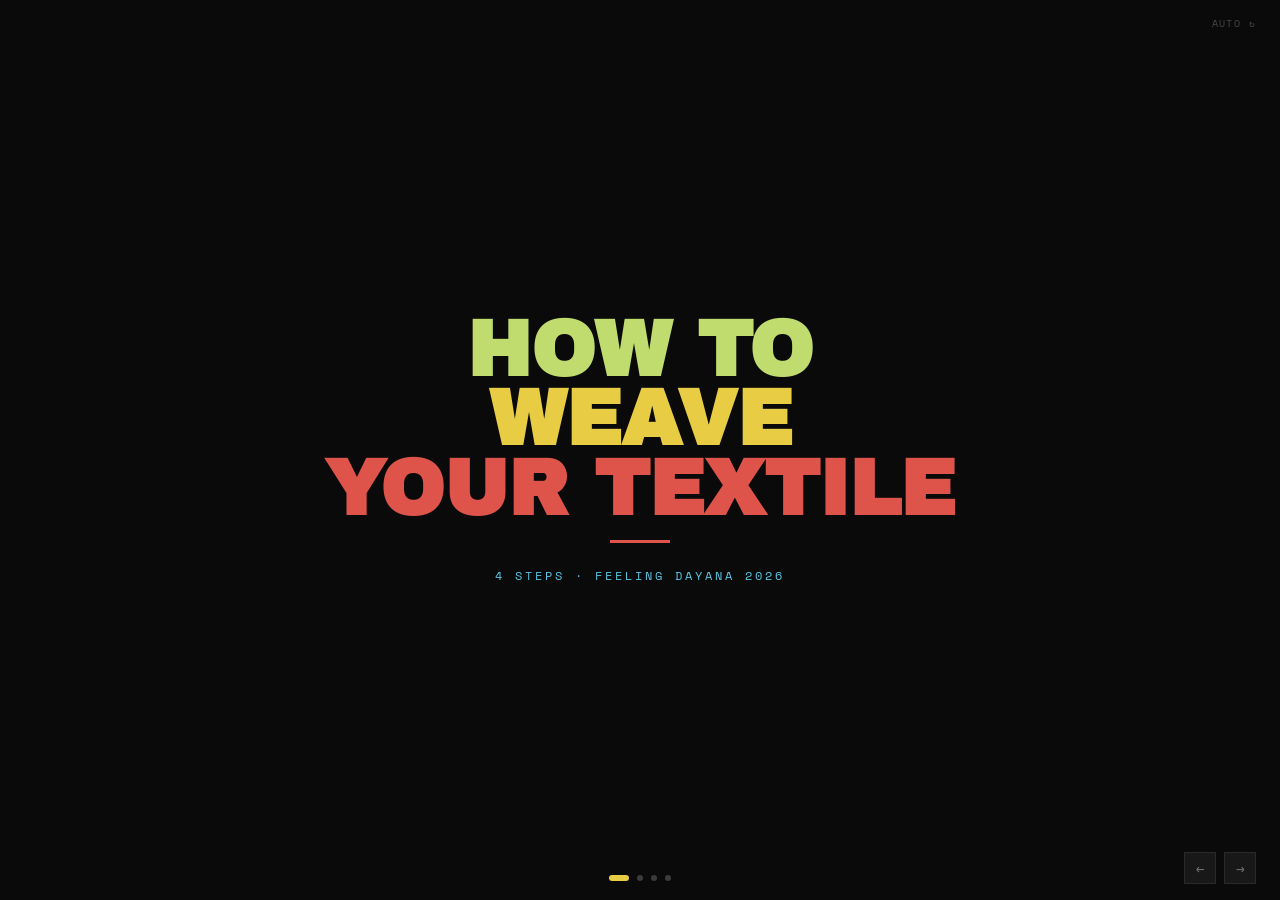
<file: weaving-tutorial.html>
<!DOCTYPE html>
<html lang="en">
<head>
<meta charset="UTF-8">
<meta name="viewport" content="width=device-width, initial-scale=1.0">
<title>WEAVING TUTORIAL • DAYANA GUERRERO</title>
<style>
  @import url('https://fonts.googleapis.com/css2?family=Bebas+Neue&family=Space+Mono:wght@400;700&family=Archivo+Black&display=swap');

  :root {
    --golden: #e7cc44;
    --coral: #de544a;
    --cyan: #5bc6e2;
    --lime: #c1dc6e;
    --purple: #8d69c6;
    --pink: #e97883;
    --bg: #0a0a0a;
    --panel: #111111;
    --border: rgba(255,255,255,0.08);
  }

  * { margin: 0; padding: 0; box-sizing: border-box; }

  html, body {
    width: 100%;
    height: 100%;
    margin: 0;
    padding: 0;
  }
  body {
    background: var(--bg);
    font-family: 'Space Mono', monospace;
    color: #f5f5f5;
    width: 100%;
    height: 100%;
    overflow: hidden;
    position: relative;
  }

  /* ── STEP SLIDES ── */
  .slide {
    position: absolute;
    inset: 0;
    display: flex;
    opacity: 0;
    pointer-events: none;
    transition: opacity 0.5s ease;
  }
  .slide.active {
    opacity: 1;
    pointer-events: all;
  }

  /* ── LEFT LABEL STRIP ── */
  .label-strip {
    width: clamp(200px, 22vw, 280px);
    flex-shrink: 0;
    background: var(--panel);
    border-right: 1px solid var(--border);
    display: flex;
    flex-direction: column;
    justify-content: center;
    padding: 2.5rem 2rem;
    position: relative;
    z-index: 10;
  }

  .step-badge {
    font-family: 'Archivo Black', sans-serif;
    font-size: clamp(3rem, 5vw, 5rem);
    line-height: 1;
    color: var(--coral);
    opacity: 0.2;
    margin-bottom: 1rem;
  }

  .step-title {
    font-family: 'Bebas Neue', sans-serif;
    font-size: clamp(1.5rem, 2.2vw, 2.2rem);
    letter-spacing: 0.08em;
    line-height: 1.1;
    margin-bottom: 1rem;
  }

  .step-desc {
    font-size: 0.72rem;
    line-height: 1.8;
    color: var(--cyan);
    opacity: 0.85;
  }

  .step-key {
    margin-top: 1.5rem;
    display: inline-flex;
    align-items: center;
    gap: 0.5rem;
    background: rgba(255,255,255,0.06);
    border: 1px solid var(--border);
    padding: 0.5rem 0.75rem;
    font-size: 0.7rem;
    letter-spacing: 0.1em;
    color: var(--golden);
  }

  /* ── CANVAS DEMO AREA ── */
  .demo-area {
    flex: 1;
    position: relative;
    background: #0d0d0d;
    overflow: hidden;
  }

  /* ── GRID BACKGROUND ── */
  .demo-grid {
    position: absolute;
    inset: 0;
    background-image:
      linear-gradient(rgba(255,255,255,0.025) 1px, transparent 1px),
      linear-gradient(90deg, rgba(255,255,255,0.025) 1px, transparent 1px);
    background-size: 28px 28px;
  }

  /* ── WOVEN CELLS ── */
  .cell {
    position: absolute;
    width: 28px;
    height: 28px;
    display: flex;
    align-items: center;
    justify-content: center;
    font-size: 16px;
    border-radius: 2px;
    opacity: 0;
    transform: scale(0.5);
    transition: opacity 0.25s ease, transform 0.25s ease;
  }
  .cell.show {
    opacity: 1;
    transform: scale(1);
  }

  /* ── CURSOR ── */
  .cursor {
    position: absolute;
    width: 20px;
    height: 20px;
    border: 2px solid var(--golden);
    border-radius: 50%;
    pointer-events: none;
    z-index: 50;
    transition: left 0.4s cubic-bezier(0.25,0.1,0.25,1), top 0.4s cubic-bezier(0.25,0.1,0.25,1);
  }
  .cursor::after {
    content: '';
    position: absolute;
    top: 50%;
    left: 50%;
    transform: translate(-50%, -50%);
    width: 4px;
    height: 4px;
    background: var(--golden);
    border-radius: 50%;
  }
  .cursor.dragging {
    border-color: var(--coral);
    box-shadow: 0 0 12px var(--coral);
  }
  .cursor.dragging::after {
    background: var(--coral);
  }

  /* ── DRAG TRAIL ── */
  .trail-dot {
    position: absolute;
    width: 4px;
    height: 4px;
    background: var(--coral);
    border-radius: 50%;
    opacity: 0;
    pointer-events: none;
    transition: opacity 0.3s ease;
  }
  .trail-dot.show { opacity: 0.6; }

  /* ── SIDEBAR REPLICA ── */
  .sidebar-hint {
    position: absolute;
    right: 0;
    top: 0;
    bottom: 0;
    width: 48px;
    background: rgba(10,10,10,0.95);
    border-left: 1px solid var(--border);
    display: flex;
    flex-direction: column;
    align-items: center;
    padding: 1rem 0;
    gap: 0.75rem;
    z-index: 20;
  }

  .sym-btn {
    width: 32px;
    height: 32px;
    display: flex;
    align-items: center;
    justify-content: center;
    font-size: 14px;
    border: 1px solid transparent;
    border-radius: 2px;
    cursor: pointer;
    transition: all 0.2s;
    color: rgba(255,255,255,0.5);
  }
  .sym-btn.active-sym {
    border-color: var(--golden);
    color: var(--golden);
    background: rgba(231,204,68,0.1);
    box-shadow: 0 0 8px rgba(231,204,68,0.3);
  }

  /* ── KEYBOARD LETTERS ── */
  .kbd-display {
    position: absolute;
    bottom: 2rem;
    left: 50%;
    transform: translateX(-50%);
    display: flex;
    gap: 0.4rem;
    z-index: 30;
  }

  .kbd-key {
    width: 38px;
    height: 44px;
    background: rgba(255,255,255,0.06);
    border: 1px solid rgba(255,255,255,0.15);
    border-bottom: 3px solid rgba(255,255,255,0.1);
    border-radius: 4px;
    display: flex;
    align-items: center;
    justify-content: center;
    font-family: 'Archivo Black', sans-serif;
    font-size: 1rem;
    color: rgba(255,255,255,0.4);
    transition: all 0.15s ease;
  }
  .kbd-key.pressed {
    background: rgba(231,204,68,0.15);
    border-color: var(--golden);
    border-bottom-color: rgba(231,204,68,0.3);
    color: var(--golden);
    transform: translateY(2px);
    box-shadow: 0 0 10px rgba(231,204,68,0.25);
  }

  /* ── TYPED WORD DISPLAY ── */
  .typed-word {
    position: absolute;
    top: 50%;
    left: 50%;
    transform: translate(-50%, -50%);
    font-family: 'Archivo Black', sans-serif;
    font-size: 0;
    letter-spacing: 0.15em;
    z-index: 25;
    display: flex;
    gap: 4px;
  }

  .typed-char {
    display: inline-flex;
    flex-direction: column;
    gap: 2px;
    opacity: 0;
    transform: translateY(10px);
    transition: opacity 0.2s ease, transform 0.2s ease;
  }
  .typed-char.show {
    opacity: 1;
    transform: translateY(0);
  }

  /* Pixel-style letter rendering */
  .pixel-row {
    display: flex;
    gap: 2px;
  }
  .pixel {
    width: 6px;
    height: 6px;
    border-radius: 1px;
    background: transparent;
  }
  .pixel.on { background: currentColor; }

  /* ── COLOR DOTS ── */
  .color-dot {
    width: 28px;
    height: 28px;
    border-radius: 50%;
    border: 2px solid transparent;
    transition: all 0.2s;
    cursor: pointer;
    flex-shrink: 0;
  }
  .color-dot.selected {
    border-color: white;
    transform: scale(1.2);
    box-shadow: 0 0 10px currentColor;
  }

  /* ── PROGRESS DOTS ── */
  .progress-bar {
    position: absolute;
    bottom: 1.2rem;
    left: 50%;
    transform: translateX(-50%);
    display: flex;
    gap: 0.5rem;
    z-index: 200;
  }

  .prog-dot {
    width: 6px;
    height: 6px;
    border-radius: 50%;
    background: rgba(255,255,255,0.2);
    transition: all 0.3s;
  }
  .prog-dot.active {
    background: var(--golden);
    width: 20px;
    border-radius: 3px;
  }

  /* ── SAVE BUTTON DEMO ── */
  .save-btn-demo {
    position: absolute;
    bottom: 3rem;
    left: 50%;
    transform: translateX(-50%);
    background: var(--coral);
    color: white;
    font-family: 'Bebas Neue', sans-serif;
    font-size: 1.1rem;
    letter-spacing: 0.15em;
    padding: 0.8rem 2rem;
    border: none;
    cursor: pointer;
    display: flex;
    align-items: center;
    gap: 0.75rem;
    z-index: 30;
    opacity: 0;
    transition: opacity 0.4s ease, transform 0.2s ease;
  }
  .save-btn-demo.show {
    opacity: 1;
  }
  .save-btn-demo.click-anim {
    transform: translateX(-50%) scale(0.95);
    filter: brightness(1.2);
  }
  .save-icon { font-size: 1rem; }

  /* ── FLASH EFFECT ── */
  .flash {
    position: absolute;
    inset: 0;
    background: white;
    opacity: 0;
    pointer-events: none;
    z-index: 100;
    transition: opacity 0.1s ease;
  }
  .flash.active { opacity: 0.6; }

  /* ── ANNOTATIONS ── */
  .annotation {
    position: absolute;
    font-size: 0.65rem;
    font-family: 'Space Mono', monospace;
    letter-spacing: 0.1em;
    color: var(--golden);
    opacity: 0;
    transition: opacity 0.4s ease;
    z-index: 40;
  }
  .annotation.show { opacity: 1; }
  .annotation .ann-line {
    display: block;
    width: 40px;
    height: 1px;
    background: var(--golden);
    margin-top: 4px;
    opacity: 0.5;
  }

  /* ── TITLE OVERLAY ── */
  .title-overlay {
    position: absolute;
    inset: 0;
    display: flex;
    flex-direction: column;
    align-items: center;
    justify-content: center;
    background: var(--bg);
    z-index: 200;
    transition: opacity 0.8s ease;
  }
  .title-overlay.hide { opacity: 0; pointer-events: none; }

  .title-overlay h1 {
    font-family: 'Archivo Black', sans-serif;
    font-size: clamp(2.5rem, 6vw, 5rem);
    text-align: center;
    line-height: 0.9;
  }
  .title-overlay h1 span { display: block; }
  .title-overlay h1 span:nth-child(1) { color: var(--lime); }
  .title-overlay h1 span:nth-child(2) { color: var(--golden); }
  .title-overlay h1 span:nth-child(3) { color: var(--coral); }

  .title-overlay p {
    margin-top: 1.5rem;
    font-size: 0.75rem;
    letter-spacing: 0.25em;
    color: var(--cyan);
  }

  .title-bar {
    width: 60px;
    height: 3px;
    background: var(--coral);
    margin-top: 1rem;
    animation: expandBar 1s ease 0.5s forwards;
    transform: scaleX(0);
    transform-origin: left;
  }
  @keyframes expandBar {
    to { transform: scaleX(1); }
  }

  /* ── NAV ARROWS ── */
  .nav-arrows {
    position: absolute;
    bottom: 1rem;
    right: 1.5rem;
    display: flex;
    gap: 0.5rem;
    z-index: 200;
  }
  .nav-arr {
    width: 32px;
    height: 32px;
    background: rgba(255,255,255,0.06);
    border: 1px solid var(--border);
    color: rgba(255,255,255,0.4);
    display: flex;
    align-items: center;
    justify-content: center;
    cursor: pointer;
    font-size: 0.9rem;
    transition: all 0.2s;
    font-family: 'Space Mono', monospace;
  }
  .nav-arr:hover {
    background: rgba(231,204,68,0.1);
    border-color: var(--golden);
    color: var(--golden);
  }

  /* ── LOOPING ARROW (auto) ── */
  .auto-badge {
    position: absolute;
    top: 1rem;
    right: 1.5rem;
    font-size: 0.6rem;
    letter-spacing: 0.15em;
    color: rgba(255,255,255,0.25);
    z-index: 200;
  }

</style>
</head>
<body>

<!-- TITLE INTRO OVERLAY -->
<div class="title-overlay" id="titleOverlay">
  <h1>
    <span>HOW TO</span>
    <span>WEAVE</span>
    <span>YOUR TEXTILE</span>
  </h1>
  <div class="title-bar"></div>
  <p>4 STEPS · FEELING DAYANA 2026</p>
</div>

<!-- AUTO badge -->
<div class="auto-badge">AUTO ↻</div>

<!-- PROGRESS DOTS (outside slides, always visible) -->
<div class="progress-bar" id="progressBar">
  <div class="prog-dot active"></div>
  <div class="prog-dot"></div>
  <div class="prog-dot"></div>
  <div class="prog-dot"></div>
</div>

<!-- NAV ARROWS -->
<div class="nav-arrows">
  <div class="nav-arr" id="prevBtn">←</div>
  <div class="nav-arr" id="nextBtn">→</div>
</div>

<!-- ═══════════════════════════════════════════════════ -->
<!-- SLIDE 1: CLICK & DRAG TO WEAVE -->
<!-- ═══════════════════════════════════════════════════ -->
<div class="slide active" id="slide-0">
  <div class="label-strip">
    <div class="step-badge">01</div>
    <div class="step-title" style="color: var(--coral)">CLICK &amp; DRAG<br>TO WEAVE</div>
    <div class="step-desc">Click anywhere on the canvas and drag to paint Andean symbols into the grid. Each cell fills with your active symbol. Slow, deliberate strokes create the most intricate patterns — a speed warning appears if you rush.</div>
    <div class="step-key">🖱 CLICK + DRAG</div>
  </div>
  <div class="demo-area" id="demo-0">
    <div class="demo-grid"></div>

    <!-- Pre-drawn static cells (subtle bg) -->
    <!-- Dynamic cells rendered by JS -->
    <div id="cells-0"></div>

    <!-- Trail dots -->
    <div id="trail-0"></div>

    <!-- Cursor -->
    <div class="cursor" id="cursor-0" style="left: 80px; top: 100px"></div>

    <!-- Annotation -->
    <div class="annotation" id="ann-0" style="top: 60px; left: 120px">
      DRAG TO PLACE SYMBOLS
      <span class="ann-line"></span>
    </div>

    <!-- Left controls panel hint -->
    <div class="sidebar-hint" style="left:0; right:auto; border-left:none; border-right:1px solid var(--border);">
      <div class="sym-btn active-sym">╋</div>
      <div class="sym-btn">◆</div>
      <div class="sym-btn">△</div>
      <div class="sym-btn">◉</div>
      <div class="sym-btn">✦</div>
      <div class="sym-btn">◐</div>
    </div>
  </div>
</div>

<!-- ═══════════════════════════════════════════════════ -->
<!-- SLIDE 2: CHOOSE ANY SYMBOL -->
<!-- ═══════════════════════════════════════════════════ -->
<div class="slide" id="slide-1">
  <div class="label-strip">
    <div class="step-badge">02</div>
    <div class="step-title" style="color: var(--golden)">CHOOSE<br>ANY SYMBOL</div>
    <div class="step-desc">Pick from 28 traditional Andean motifs in the SYMBOLS section of the left controls panel — crosses, diamonds, celestial forms, chevrons, and more. Your active symbol highlights in gold.</div>
    <div class="step-key">← LEFT PANEL</div>
  </div>
  <div class="demo-area" id="demo-1">
    <div class="demo-grid"></div>
    <div id="cells-1"></div>
    <div class="cursor" id="cursor-1" style="left: 300px; top: 150px"></div>

    <!-- Symbol grid demonstration -->
    <div id="sym-showcase" style="position:absolute; top:50%; left:45%; transform:translate(-50%,-50%); display:flex; flex-direction:column; gap:8px; z-index:20"></div>

    <!-- Sidebar with more symbols -->
    <div class="sidebar-hint" id="sidebar-1" style="left:0; right:auto; border-left:none; border-right:1px solid var(--border);">
      <div class="sym-btn" id="sb-0">╋</div>
      <div class="sym-btn" id="sb-1">◆</div>
      <div class="sym-btn" id="sb-2">△</div>
      <div class="sym-btn" id="sb-3">◉</div>
      <div class="sym-btn" id="sb-4">✦</div>
      <div class="sym-btn" id="sb-5">⬢</div>
      <div class="sym-btn" id="sb-6">◐</div>
      <div class="sym-btn" id="sb-7">☼</div>
    </div>

    <div class="annotation show" id="ann-1" style="bottom: 80px; left: 40px; opacity:0">
      28 ANDEAN SYMBOLS
      <span class="ann-line"></span>
    </div>
  </div>
</div>

<!-- ═══════════════════════════════════════════════════ -->
<!-- SLIDE 3: TYPE TO SPELL WORDS -->
<!-- ═══════════════════════════════════════════════════ -->
<div class="slide" id="slide-2">
  <div class="label-strip">
    <div class="step-badge">03</div>
    <div class="step-title" style="color: var(--lime)">TYPE TO<br>SPELL WORDS</div>
    <div class="step-desc">Click the canvas first, then press any letter keys to weave pixel words into the grid. A TYPE bar at the top shows your current word. Press Backspace to delete a letter, or Enter to clear the word.</div>
    <div class="step-key">⌨ CLICK CANVAS · A–Z</div>
  </div>
  <div class="demo-area" id="demo-2">
    <div class="demo-grid"></div>

    <!-- Pixel word display area -->
    <div id="pixel-word-area" style="position:absolute; top:30%; left:50%; transform:translateX(-50%); display:flex; gap:8px; z-index:25"></div>

    <!-- Keyboard row -->
    <div class="kbd-display" id="kbd-display">
      <div class="kbd-key" id="k-A">A</div>
      <div class="kbd-key" id="k-N">N</div>
      <div class="kbd-key" id="k-D">D</div>
      <div class="kbd-key" id="k-E">E</div>
      <div class="kbd-key" id="k-A2">A</div>
      <div class="kbd-key" id="k-N2">N</div>
    </div>

    <div class="annotation" id="ann-2" style="top:18%; left:50%; transform:translateX(-50%)">
      WORDS WOVEN IN PIXEL LETTERFORMS
      <span class="ann-line" style="margin:0 auto"></span>
    </div>

    <!-- Type bar replica -->
    <div style="position:absolute; top:8px; left:52px; right:0; height:32px; background:rgba(255,255,255,0.04); border-bottom:1px solid var(--border); display:flex; align-items:center; gap:10px; padding:0 12px; z-index:30; font-family:'Space Mono',monospace; font-size:0.62rem; letter-spacing:0.12em;">
      <span style="color:var(--golden); opacity:0.7">TYPE</span>
      <span id="type-bar-demo" style="color:#f5f5f5; opacity:0.9"></span><span style="color:var(--golden); animation:blink 1s step-end infinite">_</span>
      <span style="margin-left:auto; color:rgba(255,255,255,0.25); font-size:0.55rem">ENTER TO CLEAR</span>
    </div>
    <style>@keyframes blink{0%,100%{opacity:1}50%{opacity:0}}</style>

    <div class="sidebar-hint" style="left:0; right:auto; border-left:none; border-right:1px solid var(--border);">
      <div class="sym-btn active-sym">◆</div>
      <div class="sym-btn">△</div>
      <div class="sym-btn">◉</div>
      <div class="sym-btn">✦</div>
    </div>
  </div>
</div>

<!-- ═══════════════════════════════════════════════════ -->
<!-- SLIDE 4: SAVE PNG -->
<!-- ═══════════════════════════════════════════════════ -->
<div class="slide" id="slide-3">
  <div class="label-strip">
    <div class="step-badge">04</div>
    <div class="step-title" style="color: var(--cyan)">SAVE<br>YOUR PNG</div>
    <div class="step-desc">When your textile is ready, click SAVE PNG in the left controls panel. Your creation is exported as a full-resolution PNG and added to your Archive — where you can revisit and expand it anytime.</div>
    <div class="step-key">↓ LEFT PANEL → SAVE PNG</div>
  </div>
  <div class="demo-area" id="demo-3">
    <div class="demo-grid"></div>

    <!-- Final composition with many cells -->
    <div id="cells-3"></div>

    <!-- Flash effect -->
    <div class="flash" id="flash-3"></div>

    <!-- Save button -->
    <button class="save-btn-demo" id="save-btn" onclick="">
      <span class="save-icon">↓</span>
      SAVE PNG
    </button>

    <!-- Download success -->
    <div id="save-confirm" style="position:absolute; top:2rem; left:50%; transform:translateX(-50%); font-family:'Bebas Neue',sans-serif; font-size:1rem; letter-spacing:0.15em; color:var(--lime); opacity:0; transition: opacity 0.4s ease; white-space:nowrap; z-index:50">
      ✓ SAVED TO ARCHIVE
    </div>

    <div class="annotation" id="ann-3" style="bottom:7rem; left:50%; transform:translateX(-50%); text-align:center; opacity:0">
      EXPORTS YOUR FULL CANVAS
    </div>

    <!-- Left controls panel replica -->
    <div class="sidebar-hint" style="left:0; right:auto; border-left:none; border-right:1px solid var(--border); width:60px; padding-top:0.5rem; gap:0.5rem;">
      <div class="sym-btn" style="font-size:9px; letter-spacing:0.04em; color:rgba(255,255,255,0.3)">━</div>
      <div class="sym-btn" style="font-size:9px; letter-spacing:0.04em; color:rgba(255,255,255,0.3)">CONN</div>
      <div style="width:32px; height:1px; background:var(--border);"></div>
      <div class="sym-btn" style="font-size:11px; color:var(--coral)">↻</div>
      <div class="sym-btn active-sym" style="font-size:11px; color:var(--lime); border-color:var(--lime); background:rgba(193,220,110,0.1)">↓</div>
      <div class="sym-btn" style="font-size:11px; color:rgba(255,255,255,0.3)">?</div>
    </div>
  </div>
</div>

<script>
// ─── PIXEL FONT (5x7) ───────────────────────────────────────────────
const PIXELS = {
  A: [[0,1,1,1,0],[1,0,0,0,1],[1,0,0,0,1],[1,1,1,1,1],[1,0,0,0,1],[1,0,0,0,1],[1,0,0,0,1]],
  N: [[1,0,0,0,1],[1,1,0,0,1],[1,0,1,0,1],[1,0,0,1,1],[1,0,0,0,1],[1,0,0,0,1],[1,0,0,0,1]],
  D: [[1,1,1,0,0],[1,0,0,1,0],[1,0,0,0,1],[1,0,0,0,1],[1,0,0,0,1],[1,0,0,1,0],[1,1,1,0,0]],
  E: [[1,1,1,1,1],[1,0,0,0,0],[1,0,0,0,0],[1,1,1,1,0],[1,0,0,0,0],[1,0,0,0,0],[1,1,1,1,1]],
};

function makePixelChar(letter, color) {
  const rows = PIXELS[letter] || PIXELS['A'];
  const wrap = document.createElement('div');
  wrap.style.display = 'flex';
  wrap.style.flexDirection = 'column';
  wrap.style.gap = '2px';
  wrap.style.opacity = '0';
  wrap.style.transform = 'translateY(12px)';
  wrap.style.transition = 'opacity 0.3s ease, transform 0.3s ease';
  rows.forEach(row => {
    const rowEl = document.createElement('div');
    rowEl.style.display = 'flex';
    rowEl.style.gap = '2px';
    row.forEach(on => {
      const px = document.createElement('div');
      px.style.width = '8px';
      px.style.height = '8px';
      px.style.borderRadius = '1px';
      px.style.background = on ? color : 'transparent';
      rowEl.appendChild(px);
    });
    wrap.appendChild(rowEl);
  });
  return wrap;
}

// ─── SLIDE MANAGEMENT ───────────────────────────────────────────────
const slides = document.querySelectorAll('.slide');
const progDots = document.querySelectorAll('.prog-dot');
let currentSlide = 0;
let slideTimeout = null;
const SLIDE_DURATIONS = [5200, 5500, 6000, 5500];
let stopperFns = [];

function goToSlide(idx) {
  if (slideTimeout) clearTimeout(slideTimeout);
  if (stopperFns[currentSlide]) stopperFns[currentSlide]();

  slides[currentSlide].classList.remove('active');
  progDots[currentSlide].classList.remove('active');

  currentSlide = (idx + slides.length) % slides.length;

  slides[currentSlide].classList.add('active');
  progDots[currentSlide].classList.add('active');

  startSlideAnimation(currentSlide);
  slideTimeout = setTimeout(() => goToSlide(currentSlide + 1), SLIDE_DURATIONS[currentSlide]);
}

document.getElementById('nextBtn').onclick = () => goToSlide(currentSlide + 1);
document.getElementById('prevBtn').onclick = () => goToSlide(currentSlide - 1);

// ─── SLIDE 0 ANIMATION: Click & Drag ─────────────────────────────────
function animSlide0() {
  const cursor = document.getElementById('cursor-0');
  const cellsContainer = document.getElementById('cells-0');
  const trailContainer = document.getElementById('trail-0');
  const ann = document.getElementById('ann-0');
  cellsContainer.innerHTML = '';
  trailContainer.innerHTML = '';
  ann.classList.remove('show');

  const symbols = ['╋','◆','△','◉','✦','◇','▬'];
  const colors = ['#e7cc44','#de544a','#c1dc6e','#5bc6e2','#8d69c6','#e97883','#d39c42'];

  // Drag path: series of grid positions
  const gridSize = 28;
  const paths = [
    // Horizontal sweep
    {col:2, row:3},{col:3,row:3},{col:4,row:3},{col:5,row:3},{col:6,row:3},
    {col:7,row:3},{col:8,row:3},{col:9,row:3},{col:10,row:3},
    // Go down
    {col:10,row:4},{col:10,row:5},{col:10,row:6},
    // Horizontal back
    {col:9,row:6},{col:8,row:6},{col:7,row:6},{col:6,row:6},{col:5,row:6},
    // Another row
    {col:3,row:8},{col:4,row:8},{col:5,row:8},{col:6,row:8},{col:7,row:8},{col:8,row:8},
    // Diagonal-ish
    {col:4,row:10},{col:5,row:10},{col:6,row:10},{col:7,row:10},{col:8,row:10},{col:9,row:10},{col:10,row:10},{col:11,row:10},
  ];

  let t0, rafId, i = 0, stopped = false;
  const msPerCell = 130;

  function placeCells() {
    if (stopped) return;
    if (i >= paths.length) {
      cursor.classList.remove('dragging');
      setTimeout(() => {
        if (!stopped) ann.classList.add('show');
      }, 300);
      return;
    }

    const {col, row} = paths[i];
    const x = 20 + col * gridSize;
    const y = 20 + row * gridSize;

    cursor.style.left = (x - 10) + 'px';
    cursor.style.top = (y - 10) + 'px';
    cursor.classList.add('dragging');

    // Place trail dot
    const td = document.createElement('div');
    td.className = 'trail-dot';
    td.style.left = x + 'px';
    td.style.top = y + 'px';
    trailContainer.appendChild(td);
    requestAnimationFrame(() => td.classList.add('show'));

    // Place cell
    const cell = document.createElement('div');
    cell.className = 'cell';
    const ci = i % colors.length;
    cell.style.left = (20 + col * gridSize) + 'px';
    cell.style.top = (20 + row * gridSize) + 'px';
    cell.style.background = colors[ci] + '22';
    cell.style.color = colors[ci];
    cell.textContent = symbols[ci % symbols.length];
    cellsContainer.appendChild(cell);
    requestAnimationFrame(() => cell.classList.add('show'));

    i++;
    rafId = setTimeout(placeCells, msPerCell);
  }

  // Start after short delay
  const startTimer = setTimeout(() => {
    cursor.style.left = (20 + paths[0].col * 28 - 10) + 'px';
    cursor.style.top = (20 + paths[0].row * 28 - 10) + 'px';
    placeCells();
  }, 600);

  return () => {
    stopped = true;
    clearTimeout(startTimer);
    clearTimeout(rafId);
    cursor.classList.remove('dragging');
  };
}

// ─── SLIDE 1 ANIMATION: Choose Symbol ────────────────────────────────
function animSlide1() {
  const cursor = document.getElementById('cursor-1');
  const sbBtns = [0,1,2,3,4,5,6,7].map(i => document.getElementById('sb-'+i));
  const ann = document.getElementById('ann-1');
  const showcase = document.getElementById('sym-showcase');
  showcase.innerHTML = '';
  ann.style.opacity = '0';

  const symbols = ['╋','◆','△','◉','✦','⬢','◐','☼'];
  const colors = ['#e7cc44','#de544a','#c1dc6e','#5bc6e2','#8d69c6','#e97883','#d39c42','#cc3a28'];

  let stopped = false;
  let timers = [];

  function selectSymbol(idx) {
    sbBtns.forEach(b => b.classList.remove('active-sym'));
    if (sbBtns[idx]) {
      sbBtns[idx].classList.add('active-sym');
      sbBtns[idx].style.color = colors[idx];
      sbBtns[idx].style.borderColor = colors[idx];
      sbBtns[idx].style.background = colors[idx] + '22';
      sbBtns[idx].style.boxShadow = `0 0 8px ${colors[idx]}55`;
    }

    // Move cursor to that button position — left panel
    const top = 16 + idx * 42;
    cursor.style.left = '62px';
    cursor.style.top = top + 'px';

    // Add symbol to showcase
    const row = Math.floor(idx / 4);
    if (!showcase.children[row]) {
      const r = document.createElement('div');
      r.style.display = 'flex';
      r.style.gap = '12px';
      showcase.appendChild(r);
    }
    const span = document.createElement('span');
    span.textContent = symbols[idx];
    span.style.fontSize = '28px';
    span.style.color = colors[idx];
    span.style.opacity = '0';
    span.style.transition = 'opacity 0.3s ease, transform 0.3s ease';
    span.style.transform = 'scale(0.5)';
    showcase.children[row].appendChild(span);
    requestAnimationFrame(() => {
      span.style.opacity = '1';
      span.style.transform = 'scale(1)';
    });
  }

  let i = 0;
  function cycle() {
    if (stopped) return;
    selectSymbol(i % symbols.length);
    i++;
    const t = setTimeout(cycle, 600);
    timers.push(t);
  }

  const t0 = setTimeout(() => {
    cycle();
    const ta = setTimeout(() => {
      if (!stopped) ann.style.opacity = '1';
    }, 2000);
    timers.push(ta);
  }, 400);
  timers.push(t0);

  return () => {
    stopped = true;
    timers.forEach(clearTimeout);
  };
}

// ─── SLIDE 2 ANIMATION: Type Words ───────────────────────────────────
function animSlide2() {
  const area = document.getElementById('pixel-word-area');
  const ann = document.getElementById('ann-2');
  area.innerHTML = '';
  ann.classList.remove('show');

  const word = 'ANDEAN';
  const colors = ['#e7cc44','#de544a','#c1dc6e','#5bc6e2','#8d69c6','#e97883'];
  const kIds = ['k-A','k-N','k-D','k-E','k-A2','k-N2'];

  let stopped = false;
  let timers = [];
  let i = 0;

  function typeChar() {
    if (stopped || i >= word.length) {
      if (!stopped) {
        const t = setTimeout(() => { if(!stopped) ann.classList.add('show'); }, 200);
        timers.push(t);
      }
      return;
    }

    const letter = word[i];
    const color = colors[i];
    const kEl = document.getElementById(kIds[i]);

    // Press key visual
    if (kEl) {
      kEl.classList.add('pressed');
      const t = setTimeout(() => { if(kEl) kEl.classList.remove('pressed'); }, 200);
      timers.push(t);
    }

    // Render pixel character
    const charEl = makePixelChar(letter, color);
    area.appendChild(charEl);
    requestAnimationFrame(() => {
      charEl.style.opacity = '1';
      charEl.style.transform = 'translateY(0)';
    });

    i++;
    // Update type-bar-demo
    const tbd = document.getElementById('type-bar-demo');
    if (tbd) tbd.textContent = word.slice(0, i);

    const t2 = setTimeout(typeChar, 500);
    timers.push(t2);
  }

  const t0 = setTimeout(typeChar, 700);
  timers.push(t0);

  return () => {
    stopped = true;
    timers.forEach(clearTimeout);
  };
}
function animSlide3() {
  const cellsContainer = document.getElementById('cells-3');
  const saveBtn = document.getElementById('save-btn');
  const flash = document.getElementById('flash-3');
  const confirm = document.getElementById('save-confirm');
  const ann = document.getElementById('ann-3');
  cellsContainer.innerHTML = '';
  saveBtn.classList.remove('show');
  saveBtn.classList.remove('click-anim');
  flash.classList.remove('active');
  confirm.style.opacity = '0';
  ann.style.opacity = '0';

  const symbols = ['╋','◆','△','◉','✦','⬢','◐','☼','◇','▤','◈'];
  const colors = ['#e7cc44','#de544a','#c1dc6e','#5bc6e2','#8d69c6','#e97883','#d39c42','#cc3a28','#8d69c6','#c1dc6e','#e7cc44'];

  let stopped = false;
  let timers = [];

  // Fill canvas with a completed textile
  const gridSize = 24;
  const cols = Math.floor((680 - 48) / gridSize);
  const rows = Math.floor(540 / gridSize);

  for (let r = 0; r < rows; r++) {
    for (let c = 0; c < cols; c++) {
      if (Math.random() < 0.65) {
        const idx = (r * 3 + c * 7) % symbols.length;
        const cell = document.createElement('div');
        cell.className = 'cell';
        cell.style.width = gridSize + 'px';
        cell.style.height = gridSize + 'px';
        cell.style.fontSize = '13px';
        cell.style.left = (c * gridSize) + 'px';
        cell.style.top = (r * gridSize) + 'px';
        cell.style.color = colors[idx];
        cell.style.background = colors[idx] + '18';
        cell.textContent = symbols[idx];
        cellsContainer.appendChild(cell);

        const delay = (r * cols + c) * 8;
        const t = setTimeout(() => {
          if (!stopped) cell.classList.add('show');
        }, delay);
        timers.push(t);
      }
    }
  }

  // Show button after cells appear
  const t1 = setTimeout(() => {
    if (!stopped) {
      saveBtn.classList.add('show');
      ann.style.opacity = '1';
    }
  }, 1200);
  timers.push(t1);

  // Simulate click
  const t2 = setTimeout(() => {
    if (!stopped) {
      saveBtn.classList.add('click-anim');
      const t = setTimeout(() => { if (!stopped && saveBtn) saveBtn.classList.remove('click-anim'); }, 200);
      timers.push(t);
    }
  }, 2200);
  timers.push(t2);

  // Flash
  const t3 = setTimeout(() => {
    if (!stopped) {
      flash.classList.add('active');
      const t = setTimeout(() => { if(!stopped) flash.classList.remove('active'); }, 150);
      timers.push(t);
    }
  }, 2400);
  timers.push(t3);

  // Confirm
  const t4 = setTimeout(() => {
    if (!stopped) confirm.style.opacity = '1';
  }, 2600);
  timers.push(t4);

  return () => {
    stopped = true;
    timers.forEach(clearTimeout);
  };
}

// ─── ANIMATION MAP ───────────────────────────────────────────────────
const animFns = [animSlide0, animSlide1, animSlide2, animSlide3];

function startSlideAnimation(idx) {
  if (stopperFns[idx]) stopperFns[idx]();
  stopperFns[idx] = animFns[idx]();
}

// ─── BOOT ─────────────────────────────────────────────────────────────
const titleOverlay = document.getElementById('titleOverlay');
setTimeout(() => {
  titleOverlay.classList.add('hide');
  startSlideAnimation(0);
  slideTimeout = setTimeout(() => goToSlide(1), SLIDE_DURATIONS[0]);
}, 2000);

</script>
</body>
</html>
</file>
